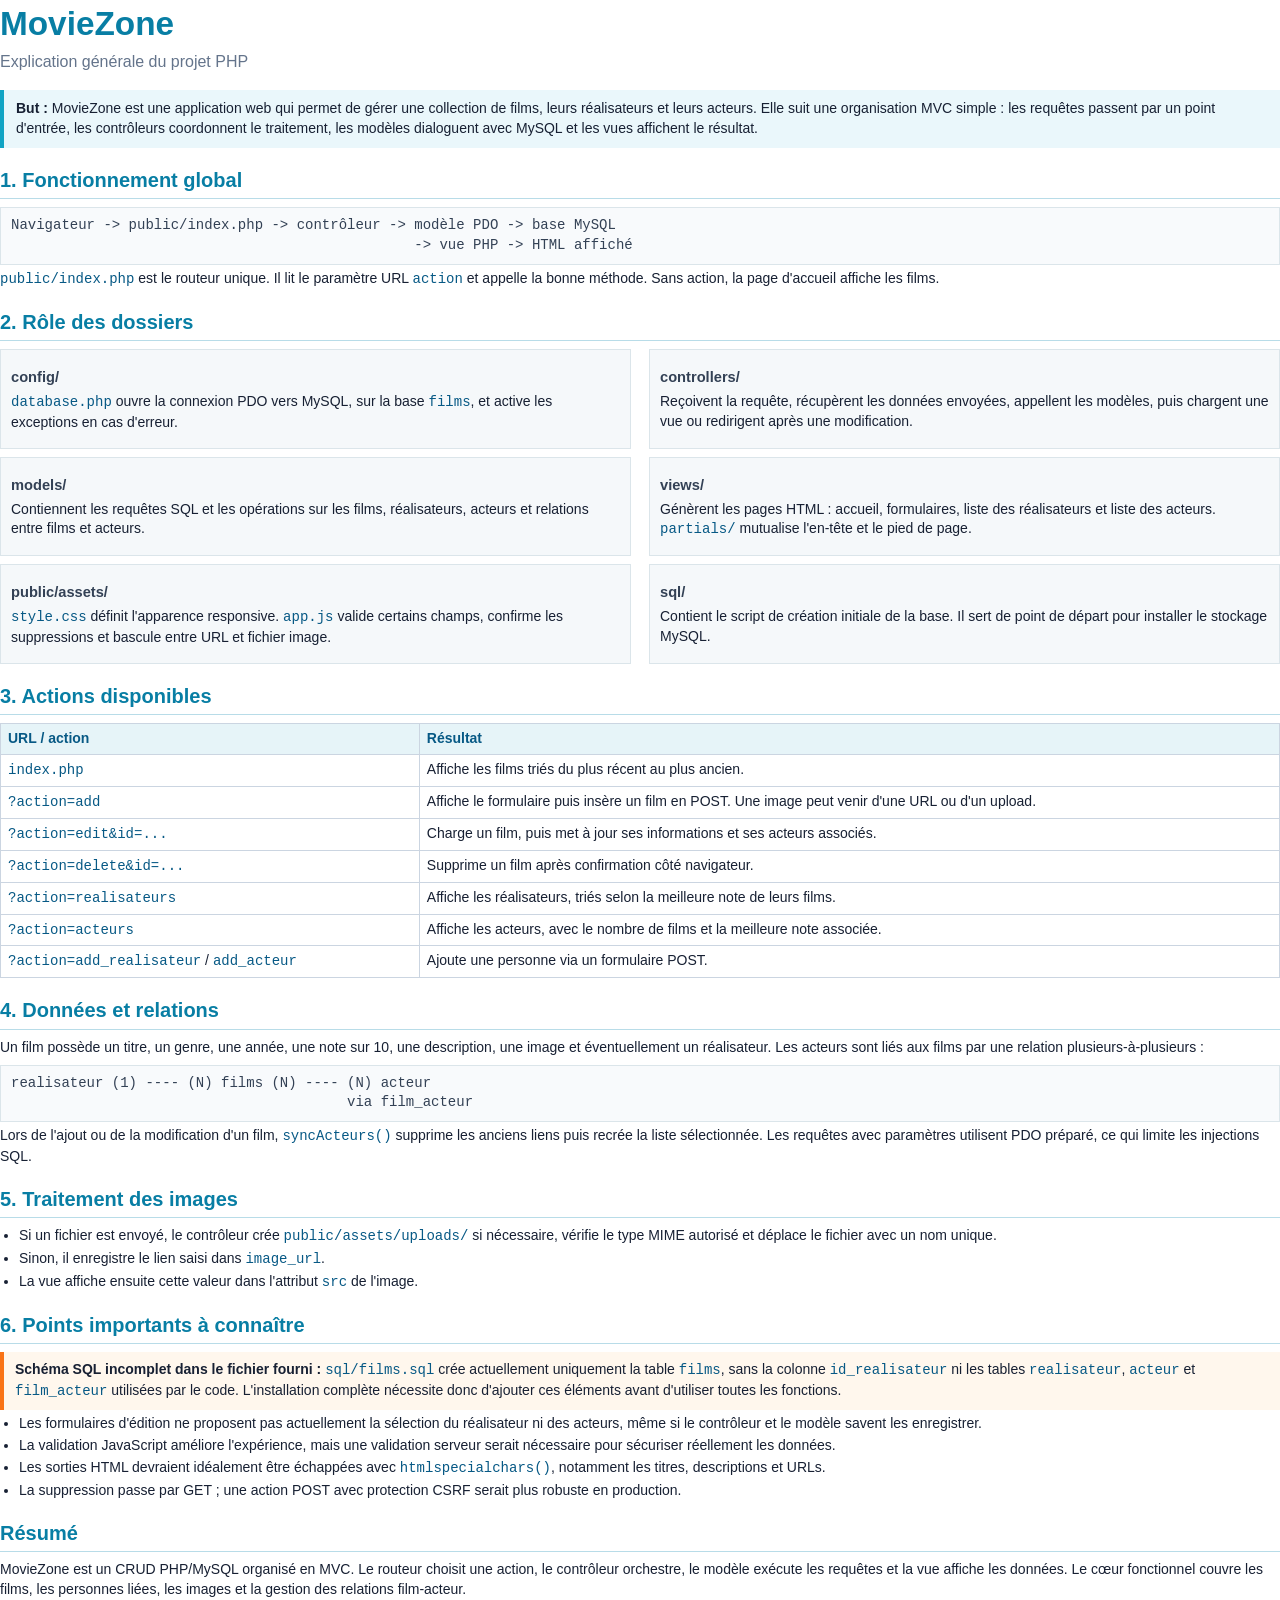
<file: uploads/25b096d0c71e0e74-explication-moviezone.html>
<!doctype html>
<html lang="fr">
<head>
<meta charset="utf-8">
<title>MovieZone - Explication générale</title>
<style>
@page { size: A4; margin: 16mm 17mm; }
* { box-sizing: border-box; }
body { font-family: Arial, sans-serif; color: #172033; font-size: 10.5pt; line-height: 1.42; margin: 0; }
h1 { color: #087ea4; font-size: 25pt; margin: 0 0 4px; }
h2 { color: #087ea4; font-size: 15pt; border-bottom: 1px solid #b8dce8; padding-bottom: 4px; margin: 18px 0 8px; }
h3 { color: #334155; font-size: 11pt; margin: 9px 0 3px; }
p { margin: 4px 0 7px; }
ul { margin: 4px 0 8px 19px; padding: 0; }
li { margin: 2px 0; }
.subtitle { color: #64748b; font-size: 12pt; margin-bottom: 16px; }
.intro { background: #eaf7fb; border-left: 4px solid #12a4c4; padding: 9px 12px; margin: 10px 0 14px; }
.grid { display: grid; grid-template-columns: 1fr 1fr; gap: 8px 18px; }
.box { background: #f5f8fa; border: 1px solid #dbe5ea; padding: 8px 10px; break-inside: avoid; }
.flow { font-family: Consolas, monospace; color: #334155; background: #f8fafc; padding: 8px 10px; border: 1px solid #dbe5ea; }
code { font-family: Consolas, monospace; color: #075985; }
.warning { background: #fff7ed; border-left: 4px solid #f97316; padding: 8px 11px; }
.small { color: #64748b; font-size: 9pt; }
table { border-collapse: collapse; width: 100%; margin: 5px 0 9px; }
th, td { border: 1px solid #cbd5e1; padding: 5px 7px; text-align: left; vertical-align: top; }
th { background: #e6f4f8; color: #075985; }
.footer { margin-top: 18px; padding-top: 7px; border-top: 1px solid #cbd5e1; color: #64748b; font-size: 8.5pt; }
</style>
</head>
<body>
<h1>MovieZone</h1>
<div class="subtitle">Explication générale du projet PHP</div>

<div class="intro"><b>But :</b> MovieZone est une application web qui permet de gérer une collection de films, leurs réalisateurs et leurs acteurs. Elle suit une organisation MVC simple : les requêtes passent par un point d'entrée, les contrôleurs coordonnent le traitement, les modèles dialoguent avec MySQL et les vues affichent le résultat.</div>

<h2>1. Fonctionnement global</h2>
<div class="flow">Navigateur -> public/index.php -> contrôleur -> modèle PDO -> base MySQL<br>                                                -> vue PHP -> HTML affiché</div>
<p><code>public/index.php</code> est le routeur unique. Il lit le paramètre URL <code>action</code> et appelle la bonne méthode. Sans action, la page d'accueil affiche les films.</p>

<h2>2. Rôle des dossiers</h2>
<div class="grid">
<div class="box"><h3>config/</h3><p><code>database.php</code> ouvre la connexion PDO vers MySQL, sur la base <code>films</code>, et active les exceptions en cas d'erreur.</p></div>
<div class="box"><h3>controllers/</h3><p>Reçoivent la requête, récupèrent les données envoyées, appellent les modèles, puis chargent une vue ou redirigent après une modification.</p></div>
<div class="box"><h3>models/</h3><p>Contiennent les requêtes SQL et les opérations sur les films, réalisateurs, acteurs et relations entre films et acteurs.</p></div>
<div class="box"><h3>views/</h3><p>Génèrent les pages HTML : accueil, formulaires, liste des réalisateurs et liste des acteurs. <code>partials/</code> mutualise l'en-tête et le pied de page.</p></div>
<div class="box"><h3>public/assets/</h3><p><code>style.css</code> définit l'apparence responsive. <code>app.js</code> valide certains champs, confirme les suppressions et bascule entre URL et fichier image.</p></div>
<div class="box"><h3>sql/</h3><p>Contient le script de création initiale de la base. Il sert de point de départ pour installer le stockage MySQL.</p></div>
</div>

<h2>3. Actions disponibles</h2>
<table>
<tr><th>URL / action</th><th>Résultat</th></tr>
<tr><td><code>index.php</code></td><td>Affiche les films triés du plus récent au plus ancien.</td></tr>
<tr><td><code>?action=add</code></td><td>Affiche le formulaire puis insère un film en POST. Une image peut venir d'une URL ou d'un upload.</td></tr>
<tr><td><code>?action=edit&amp;id=...</code></td><td>Charge un film, puis met à jour ses informations et ses acteurs associés.</td></tr>
<tr><td><code>?action=delete&amp;id=...</code></td><td>Supprime un film après confirmation côté navigateur.</td></tr>
<tr><td><code>?action=realisateurs</code></td><td>Affiche les réalisateurs, triés selon la meilleure note de leurs films.</td></tr>
<tr><td><code>?action=acteurs</code></td><td>Affiche les acteurs, avec le nombre de films et la meilleure note associée.</td></tr>
<tr><td><code>?action=add_realisateur</code> / <code>add_acteur</code></td><td>Ajoute une personne via un formulaire POST.</td></tr>
</table>

<h2>4. Données et relations</h2>
<p>Un film possède un titre, un genre, une année, une note sur 10, une description, une image et éventuellement un réalisateur. Les acteurs sont liés aux films par une relation plusieurs-à-plusieurs :</p>
<div class="flow">realisateur (1) ---- (N) films (N) ---- (N) acteur<br>                                        via film_acteur</div>
<p>Lors de l'ajout ou de la modification d'un film, <code>syncActeurs()</code> supprime les anciens liens puis recrée la liste sélectionnée. Les requêtes avec paramètres utilisent PDO préparé, ce qui limite les injections SQL.</p>

<h2>5. Traitement des images</h2>
<ul>
<li>Si un fichier est envoyé, le contrôleur crée <code>public/assets/uploads/</code> si nécessaire, vérifie le type MIME autorisé et déplace le fichier avec un nom unique.</li>
<li>Sinon, il enregistre le lien saisi dans <code>image_url</code>.</li>
<li>La vue affiche ensuite cette valeur dans l'attribut <code>src</code> de l'image.</li>
</ul>

<h2>6. Points importants à connaître</h2>
<div class="warning"><b>Schéma SQL incomplet dans le fichier fourni :</b> <code>sql/films.sql</code> crée actuellement uniquement la table <code>films</code>, sans la colonne <code>id_realisateur</code> ni les tables <code>realisateur</code>, <code>acteur</code> et <code>film_acteur</code> utilisées par le code. L'installation complète nécessite donc d'ajouter ces éléments avant d'utiliser toutes les fonctions.</div>
<ul>
<li>Les formulaires d'édition ne proposent pas actuellement la sélection du réalisateur ni des acteurs, même si le contrôleur et le modèle savent les enregistrer.</li>
<li>La validation JavaScript améliore l'expérience, mais une validation serveur serait nécessaire pour sécuriser réellement les données.</li>
<li>Les sorties HTML devraient idéalement être échappées avec <code>htmlspecialchars()</code>, notamment les titres, descriptions et URLs.</li>
<li>La suppression passe par GET ; une action POST avec protection CSRF serait plus robuste en production.</li>
</ul>

<h2>Résumé</h2>
<p>MovieZone est un CRUD PHP/MySQL organisé en MVC. Le routeur choisit une action, le contrôleur orchestre, le modèle exécute les requêtes et la vue affiche les données. Le cœur fonctionnel couvre les films, les personnes liées, les images et la gestion des relations film-acteur.</p>
<div class="footer">Document généré pour le projet MovieZone · Synthèse de l'état du code observé</div>
</body>
</html>
</file>
